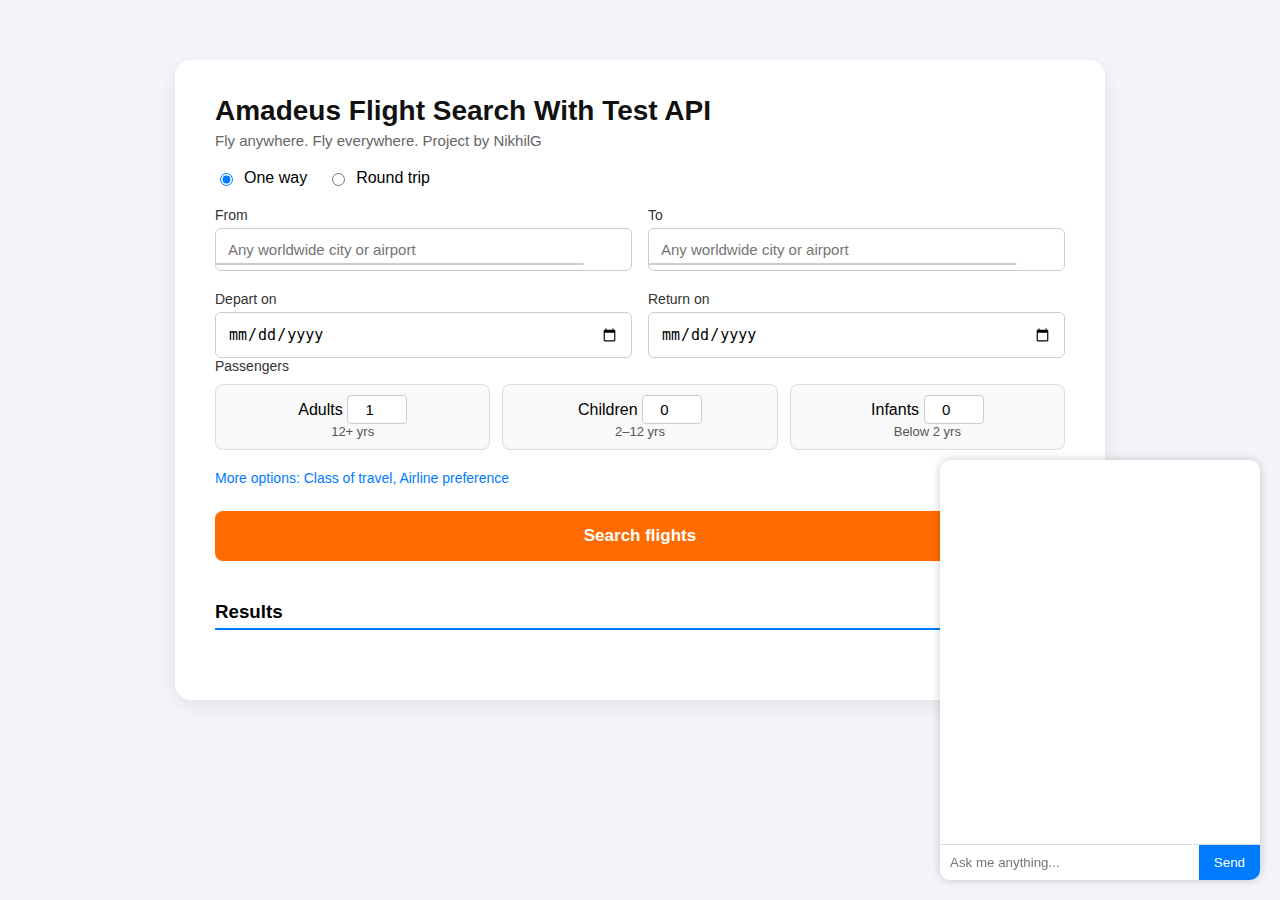
<file: index.html>
<!DOCTYPE html>
<html lang="en">
<head>
  <meta charset="UTF-8" />
  <meta name="viewport" content="width=device-width, initial-scale=1.0" />
  <title>Flight Search | NikG</title>
  <style>
    body {
      font-family: "Segoe UI", Arial, sans-serif;
      background: #f3f5fa;
      margin: 0;
      padding: 0;
    }

    .container {
      max-width: 850px;
      margin: 60px auto;
      background: #fff;
      border-radius: 16px;
      box-shadow: 0 6px 20px rgba(0,0,0,0.08);
      padding: 35px 40px 50px;
    }

    h1 {
      text-align: left;
      font-size: 28px;
      margin: 0 0 5px 0;
      color: #111;
    }

    p.subtitle {
      margin-top: 0;
      color: #666;
      font-size: 15px;
    }

    .trip-type {
      display: flex;
      gap: 20px;
      margin-top: 20px;
    }

    label.radio {
      display: flex;
      align-items: center;
      gap: 8px;
      cursor: pointer;
      font-weight: 500;
    }

    input[type="radio"] {
      accent-color: #007bff;
    }

    .grid {
      display: grid;
      grid-template-columns: 1fr 1fr;
      gap: 16px;
      margin-top: 20px;
    }

    .field label {
      display: block;
      font-size: 14px;
      color: #333;
      margin-bottom: 5px;
    }

    .field input, select {
      width: 100%;
      padding: 12px;
      border: 1px solid #ccc;
      border-radius: 6px;
      font-size: 15px;
      box-sizing: border-box;
    }

    .passenger-grid {
      display: grid;
      grid-template-columns: repeat(3, 1fr);
      gap: 12px;
      margin-top: 10px;
    }

    .passenger-box {
      text-align: center;
      background: #f9f9f9;
      border: 1px solid #ddd;
      border-radius: 8px;
      padding: 10px;
    }

    .passenger-box span {
      display: block;
      font-size: 13px;
      color: #555;
    }

    .passenger-box input {
      width: 60px;
      text-align: center;
      padding: 5px;
      border-radius: 4px;
      border: 1px solid #ccc;
    }

    .more-options {
      margin-top: 20px;
      font-size: 14px;
      color: #007bff;
      cursor: pointer;
    }

    .search-btn {
      background: #ff6b00;
      color: white;
      border: none;
      border-radius: 8px;
      padding: 15px 30px;
      font-size: 17px;
      font-weight: bold;
      cursor: pointer;
      margin-top: 25px;
      transition: 0.2s;
      width: 100%;
    }

    .search-btn:hover {
      background: #e65c00;
    }

    h3 {
      margin-top: 40px;
      border-bottom: 2px solid #007bff;
      padding-bottom: 5px;
    }

    .flight-card {
      border: 1px solid #ddd;
      border-radius: 8px;
      padding: 12px;
      margin: 12px 0;
      background: #fafafa;
      transition: transform 0.15s ease;
    }

    .flight-card:hover {
      transform: translateY(-3px);
      background: #f0f8ff;
    }

    .autocomplete-results {
      list-style: none;
      background: #fff;
      border: 1px solid #ccc;
      border-radius: 6px;
      margin-top: -8px;
      margin-bottom: 8px;
      max-height: 180px;
      overflow-y: auto;
      padding-left: 0;
      position: absolute;
      z-index: 10;
      width: calc(100% - 50px);
    }

    .autocomplete-results li {
      padding: 8px 10px;
      cursor: pointer;
    }

    .autocomplete-results li:hover {
      background: #f0f8ff;
    }

    #results, #preview {
      margin-top: 20px;
    }

    #extra-options {
      display: none;
      margin-top: 15px;
    }

    @media(max-width:650px){
      .grid{grid-template-columns:1fr;}
      .passenger-grid{grid-template-columns:1fr;}
    }
  </style>
</head>
<body>

  <div class="container">
    <h1>Amadeus Flight Search With Test API</h1>
    <p class="subtitle">Fly anywhere. Fly everywhere. Project by NikhilG</p>

    <div class="trip-type">
      <label class="radio">
        <input type="radio" name="tripType" value="oneway" checked /> One way
      </label>
      <label class="radio">
        <input type="radio" name="tripType" value="round" /> Round trip
      </label>
    </div>

    <div class="grid">
      <div class="field" style="position:relative;">
        <label>From</label>
        <input id="origin" placeholder="Any worldwide city or airport" autocomplete="off" />
        <ul id="origin-results" class="autocomplete-results"></ul>
      </div>

      <div class="field" style="position:relative;">
        <label>To</label>
        <input id="destination" placeholder="Any worldwide city or airport" autocomplete="off" />
        <ul id="destination-results" class="autocomplete-results"></ul>
      </div>
    </div>

    <div class="grid">
      <div class="field">
        <label>Depart on</label>
        <input id="departureDate" type="date" />
      </div>

      <div class="field" id="returnField">
        <label>Return on</label>
        <input id="returnDate" type="date" />
      </div>
    </div>

    <div class="field">
      <label>Passengers</label>
      <div class="passenger-grid">
        <div class="passenger-box">
          Adults
          <input id="adults" type="number" value="1" min="1" max="9" />
          <span>12+ yrs</span>
        </div>
        <div class="passenger-box">
          Children
          <input id="children" type="number" value="0" min="0" max="9" />
          <span>2–12 yrs</span>
        </div>
        <div class="passenger-box">
          Infants
          <input id="infants" type="number" value="0" min="0" max="9" />
          <span>Below 2 yrs</span>
        </div>
      </div>
    </div>

    <div class="more-options" onclick="toggleExtraOptions()">More options: Class of travel, Airline preference</div>

    <div id="extra-options" class="grid">
      <div class="field">
        <label for="travelClass">Class of Travel</label>
        <select id="travelClass">
          <option value="">Any</option>
          <option value="ECONOMY">Economy</option>
          <option value="PREMIUM_ECONOMY">Premium Economy</option>
          <option value="BUSINESS">Business</option>
          <option value="FIRST">First</option>
        </select>
      </div>
      <div class="field">
        <label for="preferredAirline">Preferred Airline (IATA Code)</label>
        <input id="preferredAirline" placeholder="e.g. EK, QR, LH" />
      </div>
    </div>

    <button class="search-btn" id="searchBtn">Search flights</button>

    <h3>Results</h3>
    <div id="results"></div>
    <div id="preview"></div>
  </div>

  <script>
    function toggleExtraOptions() {
      const section = document.getElementById("extra-options");
      section.style.display = section.style.display === "none" ? "grid" : "none";
    }
  </script>
  <script src="script.js"></script>
  <script src="chatbot.js"></script>
</body>
</html>
</file>
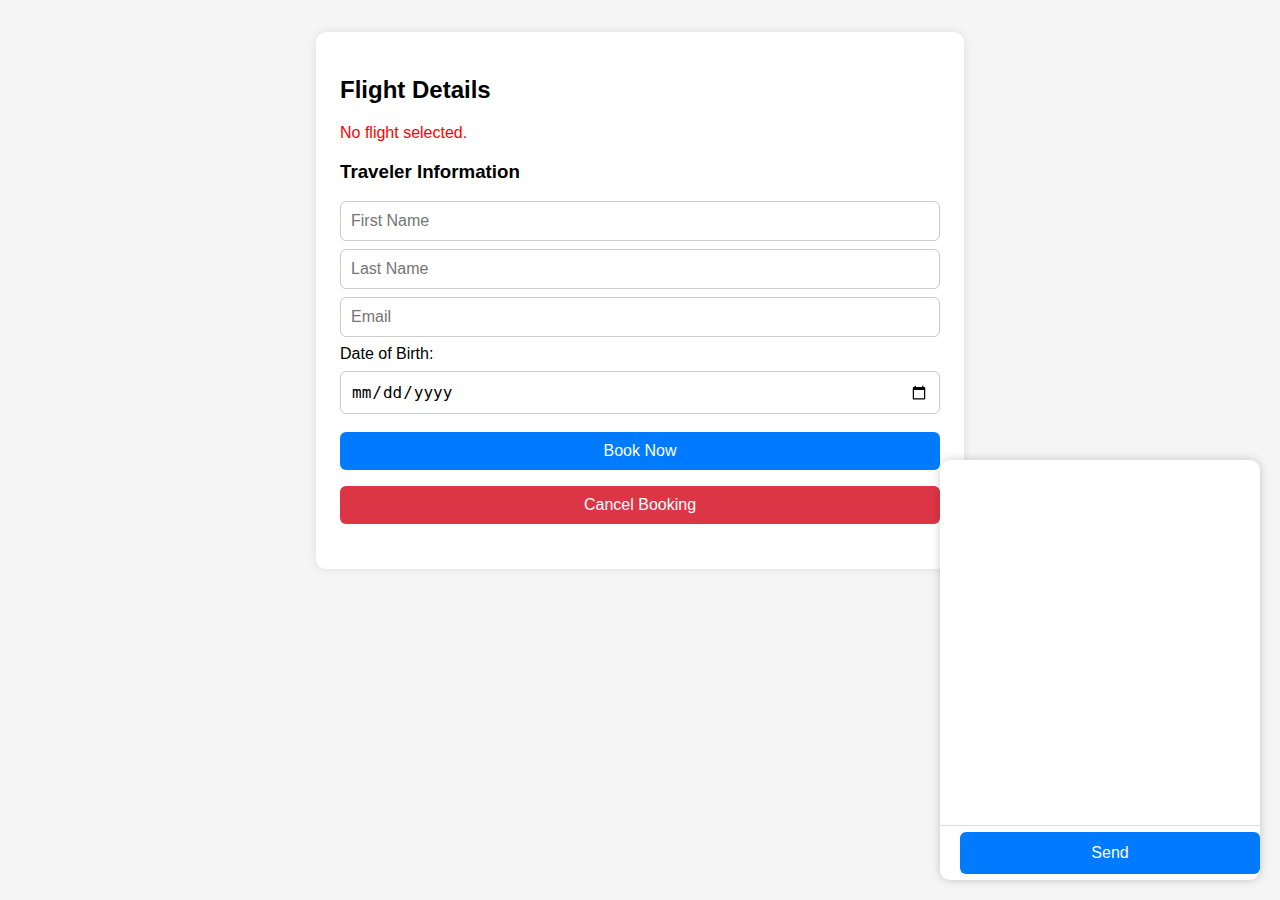
<file: flight.html>
<!DOCTYPE html>
<html lang="en">
<head>
  <meta charset="UTF-8">
  <title>Flight Details & Booking</title>
  <link rel="stylesheet" href="style.css">
  <style>
    input {
      display: block;
      width: 100%;
      margin: 8px 0;
      padding: 10px;
      border-radius: 6px;
      border: 1px solid #ccc;
    }
    .btn {
      padding: 10px 14px;
      border: none;
      border-radius: 6px;
      cursor: pointer;
      color: #fff;
      margin-top: 10px;
    }
    #bookBtn { background: #007bff; }
    #cancelBtn { background: #dc3545; }
  </style>
</head>
<body>
  <div class="container" id="flightDetails">
    <h2>Flight Details</h2>
    <div id="flightInfo"></div>

    <h3>Traveler Information</h3>
    <input id="fname" placeholder="First Name" required>
    <input id="lname" placeholder="Last Name" required>
    <input id="email" placeholder="Email" required>
    <label>Date of Birth:</label>
    <input id="dob" type="date" required>

    <button id="bookBtn" class="btn">Book Now</button>
    <button id="cancelBtn" class="btn">Cancel Booking</button>

    <div id="msg" style="margin-top:15px;"></div>
  </div>

  <script>
    // ============ CONFIG ============
    const API_BASE = "https://amadeus-proxy.nikhilcloudonline.workers.dev";
    const offer = JSON.parse(localStorage.getItem("selectedOffer") || "{}");
    const flightInfoDiv = document.getElementById("flightInfo");
    const msgDiv = document.getElementById("msg");

    // ============ DISPLAY SELECTED FLIGHT ============
    if (!offer.itineraries) {
      flightInfoDiv.innerHTML = "<p style='color:red;'>No flight selected.</p>";
    } else {
      const itin = offer.itineraries[0];
      const seg0 = itin.segments[0];
      const last = itin.segments[itin.segments.length - 1];
      const dep = seg0.departure.at.replace("T", " ");
      const arr = last.arrival.at.replace("T", " ");
      const price = offer.price.total + " " + offer.price.currency;

      flightInfoDiv.innerHTML = `
        <p><b>${seg0.departure.iataCode}</b> → <b>${last.arrival.iataCode}</b> (${seg0.carrierCode})</p>
        <p>${dep} → ${arr}</p>
        <p>Duration: ${itin.duration}</p>
        <p><b>Total Price:</b> ${price}</p>
      `;
    }

    // ============ BOOKING FUNCTION ============
    document.getElementById("bookBtn").onclick = async () => {
      const pax = {
        firstName: fname.value.trim(),
        lastName: lname.value.trim(),
        email: email.value.trim(),
        dob: dob.value.trim(),
      };

      if (!pax.firstName || !pax.lastName || !pax.email || !pax.dob) {
        msgDiv.innerHTML = "<p style='color:red;'>Please fill all traveler fields.</p>";
        return;
      }

      msgDiv.innerHTML = "<p>Processing booking...</p>";

      try {
        const res = await fetch(`${API_BASE}/api/book`, {
          method: "POST",
          headers: { "Content-Type": "application/json" },
          body: JSON.stringify({ offer, passenger: pax })
        });

        const text = await res.text();
        if (res.ok) {
          localStorage.setItem("selectedOffer", JSON.stringify(offer));
          msgDiv.innerHTML = "<p style='color:green;'>✅ Booking successful! Redirecting to payment...</p>";
          setTimeout(() => {
            window.location.href = "payment.html";
          }, 1500);
        } else {
          msgDiv.innerHTML = `<p style='color:red;'>Booking failed.<br>${text}</p>`;
        }
      } catch (err) {
        msgDiv.innerHTML = `<p style='color:red;'>Error: ${err.message}</p>`;
      }
    };

    // ============ CANCEL BOOKING (SIMULATED) ============
    document.getElementById("cancelBtn").onclick = async () => {
      msgDiv.innerHTML = "<p>Cancelling booking...</p>";
      await fetch(`${API_BASE}/api/cancel`, { method: "POST" });
      msgDiv.innerHTML = "<p style='color:red;'>Booking cancelled.</p>";
    };
  </script>
  <script src="chatbot.js"></script>
</body>
</html>
</body>
</html>
</file>
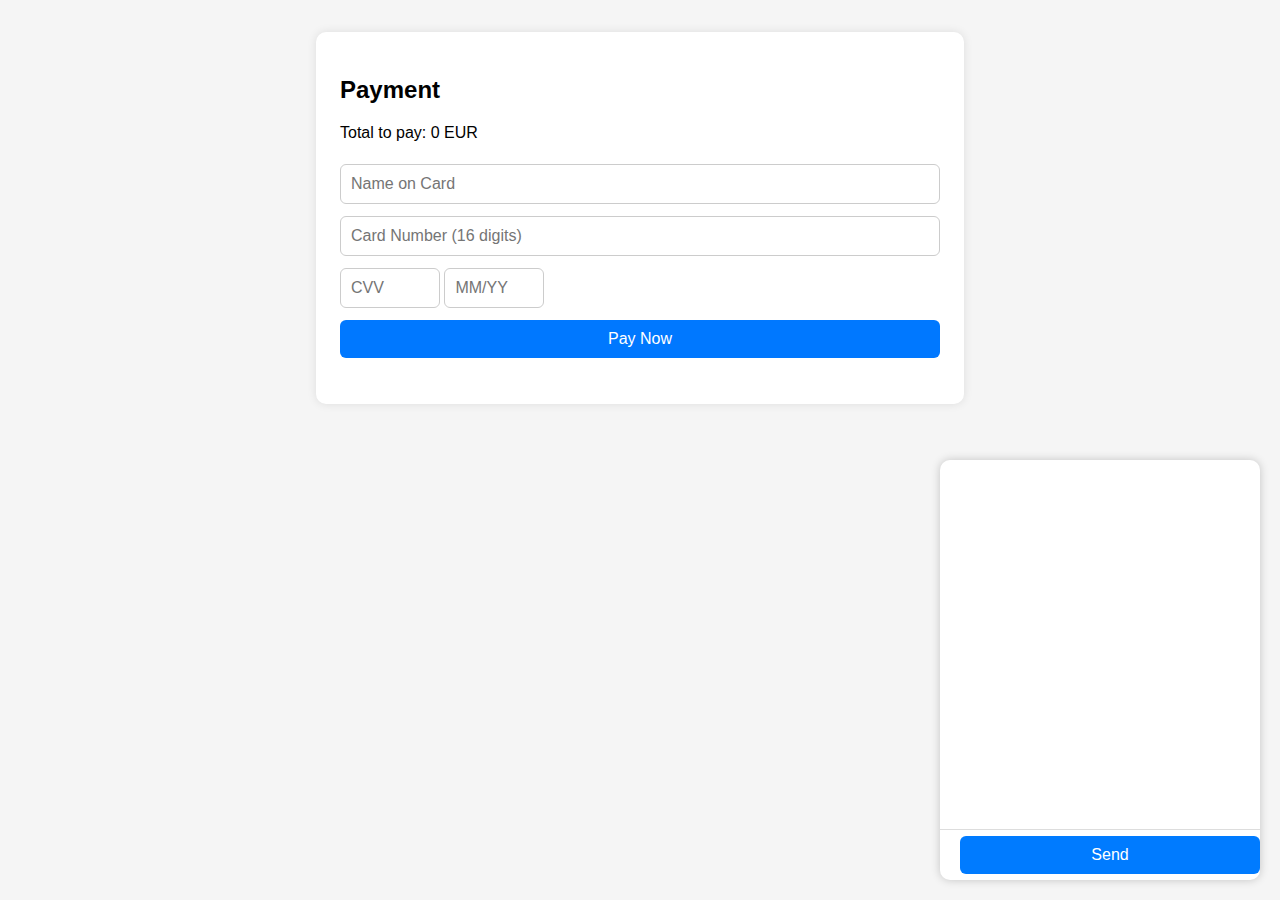
<file: payment.html>
<!DOCTYPE html>
<html lang="en">
<head>
  <meta charset="UTF-8">
  <title>Payment</title>
  <link rel="stylesheet" href="style.css">
</head>
<body>
  <div class="container" id="paymentBox">
    <h2>Payment</h2>
    <p id="amountInfo"></p>

    <input id="cardName" placeholder="Name on Card">
    <input id="cardNumber" placeholder="Card Number (16 digits)">
    <input id="cvv" placeholder="CVV" maxlength="3" style="width:100px">
    <input id="exp" placeholder="MM/YY" maxlength="5" style="width:100px">
    <button id="payBtn">Pay Now</button>

    <div id="msg"></div>
  </div>

  <script>
    const API_BASE = "https://amadeus-proxy.nikhilcloudonline.workers.dev";
    const offer = JSON.parse(localStorage.getItem("selectedOffer") || "{}");
    const total = offer.price?.total || "0";
    const currency = offer.price?.currency || "EUR";
    document.getElementById("amountInfo").textContent = `Total to pay: ${total} ${currency}`;

    document.getElementById("payBtn").onclick = async () => {
      const payload = {
        amount: total,
        currency,
        cardName: cardName.value,
        cardNumber: cardNumber.value,
      };
      const res = await fetch(`${API_BASE}/api/payment`, {
        method: "POST",
        headers: { "Content-Type": "application/json" },
        body: JSON.stringify(payload),
      });
      const j = await res.json();
      if (j.status === "SUCCESS") {
        localStorage.removeItem("selectedOffer");
        document.getElementById("msg").innerHTML = `
          <p style="color:green;">✅ Payment successful!</p>
          <p>Payment ID: ${j.paymentId}</p>
          <button onclick="window.location.href='index.html'">Back to Search</button>
        `;
      } else {
        document.getElementById("msg").innerHTML = `<p style="color:red;">Payment failed</p>`;
      }
    };
  </script>
  <script src="chatbot.js"></script>
</body>
</html>
</body>
</html>
</file>
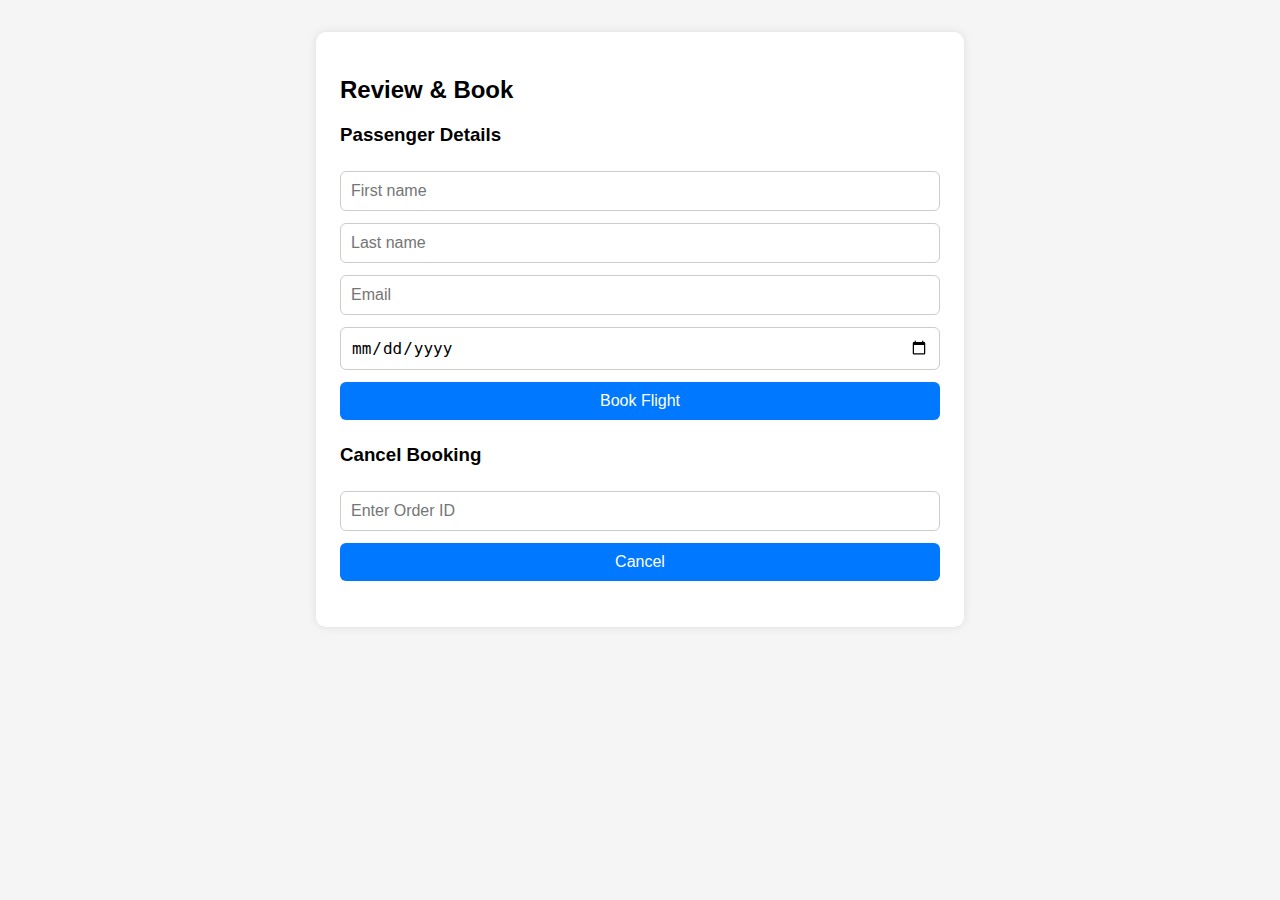
<file: review.html>
<!DOCTYPE html>
<html lang="en">
<head>
  <meta charset="UTF-8" />
  <title>Review & Book</title>
  <link rel="stylesheet" href="style.css" />
</head>
<body>
<div class="container">
  <h2>Review & Book</h2>
  <div id="offerBox"></div>

  <h3>Passenger Details</h3>
  <form id="paxForm">
    <input id="firstName" placeholder="First name" required />
    <input id="lastName" placeholder="Last name" required />
    <input id="email" type="email" placeholder="Email" required />
    <input id="dob" type="date" placeholder="Date of Birth" />
    <button type="submit">Book Flight</button>
  </form>

  <p id="msg"></p>

  <h3>Cancel Booking</h3>
  <input id="orderId" placeholder="Enter Order ID" />
  <button id="cancelBtn">Cancel</button>
  <p id="cancelMsg"></p>
</div>

<script>
const API = "https://amadeus-proxy.nikhilcloudonline.workers.dev"; // Your Cloudflare Worker

let offer;

document.addEventListener("DOMContentLoaded", async () => {
  offer = JSON.parse(localStorage.getItem("selectedOffer"));
  if (!offer) {
    document.getElementById("offerBox").innerText = "❌ No offer found!";
    return;
  }

  document.getElementById("offerBox").innerText = "Checking fare...";
  const priced = await fetch(API + "/api/price", {
    method: "POST",
    headers: { "Content-Type": "application/json" },
    body: JSON.stringify({ offer })
  }).then(r => r.json());

  const finalOffer = priced.data?.flightOffers?.[0] || offer;
  localStorage.setItem("finalOffer", JSON.stringify(finalOffer));

  document.getElementById("offerBox").innerHTML = `
    <p>✅ Fare confirmed</p>
    <p><strong>Total:</strong> ${finalOffer.price.total} ${finalOffer.price.currency}</p>
  `;

  // BOOK
  document.getElementById("paxForm").addEventListener("submit", async e => {
    e.preventDefault();
    const pax = {
      firstName: firstName.value,
      lastName: lastName.value,
      email: email.value,
      dob:
</file>
<file: style.css>
/* ========== Base Styles ========== */
body {
  font-family: Arial, sans-serif;
  background: #f5f5f5;
  margin: 0;
  padding: 0;
}

/* ========== Container ========== */
.container {
  max-width: 600px;
  background: #fff;
  margin: 2rem auto;
  padding: 1.5rem;
  border-radius: 10px;
  box-shadow: 0 0 10px rgba(0,0,0,0.1);
}

/* ========== Flight Offer Cards ========== */
.flight-card {
  border: 1px solid #ddd;
  border-radius: 8px;
  padding: 10px;
  margin: 10px 0;
  transition: box-shadow 0.3s;
}
.flight-card:hover {
  box-shadow: 0 2px 8px rgba(0,0,0,0.1);
}

/* ========== Form Elements ========== */
input, button {
  width: 100%;
  padding: 10px;
  margin: 6px 0;
  border-radius: 6px;
  border: 1px solid #ccc;
  font-size: 1rem;
  box-sizing: border-box;
}

/* ========== Button Styling ========== */
button {
  background: #0078ff;
  color: white;
  border: none;
  cursor: pointer;
  transition: background 0.3s;
}
button:hover {
  background: #005fd4;
}

/* ========== Message Styling (optional) ========== */
#msg, #cancelMsg {
  margin-top: 1rem;
  font-weight: bold;
}

/* ========== Responsive tweaks (optional) ========== */
@media (max-width: 600px) {
  .container {
    margin: 1rem;
    padding: 1rem;
  }
}
</file>
